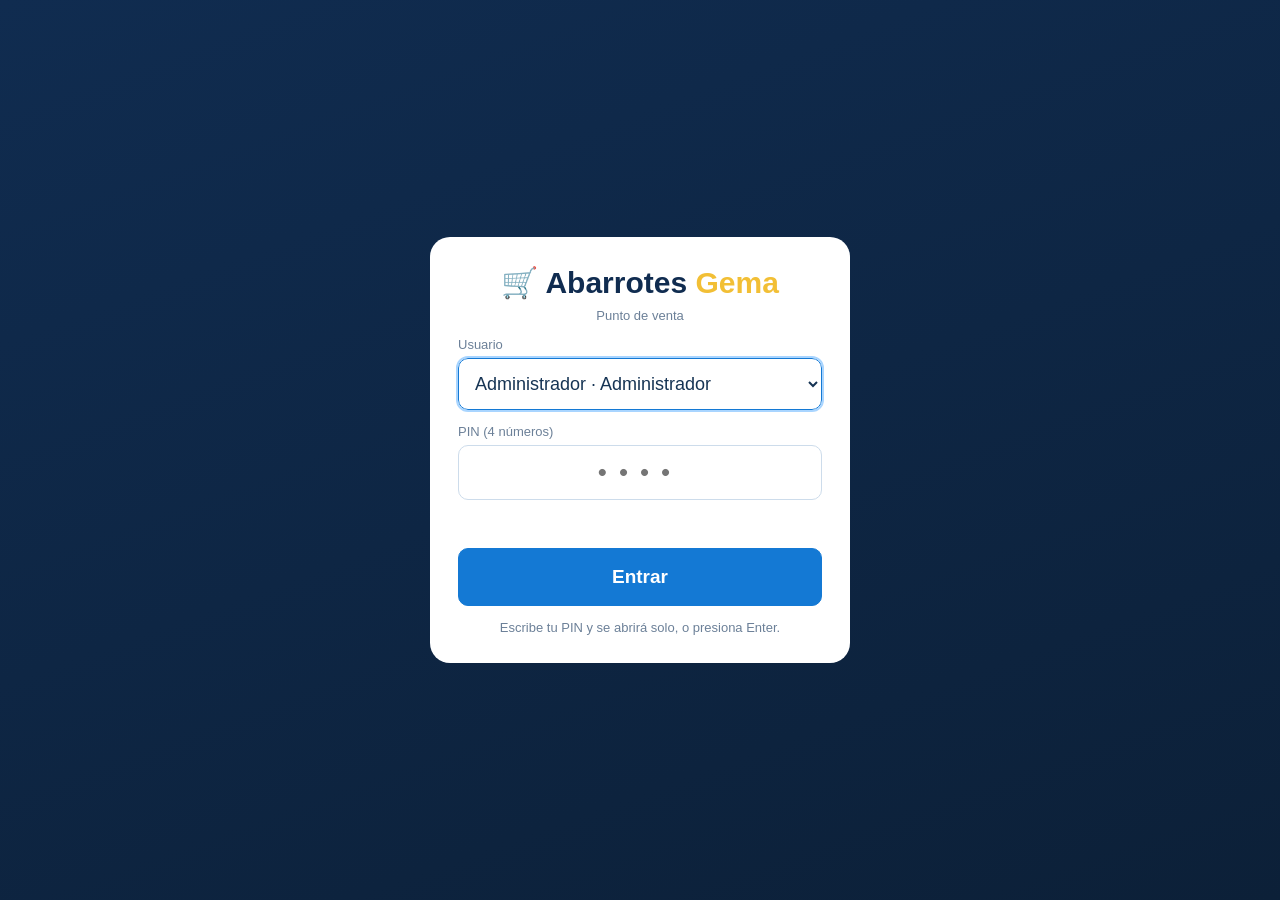
<file: index.html>
<!doctype html>
<html lang="es">
<head>
  <meta charset="utf-8">
  <meta name="viewport" content="width=device-width,initial-scale=1,viewport-fit=cover">
  <meta name="theme-color" content="#102c50">
  <title>Abarrotes Gema | Punto de Venta</title>
  <link rel="manifest" href="manifest.webmanifest">
  <link rel="icon" href="icon.svg" type="image/svg+xml">

  <!-- Estilos: base compartida + uno por módulo -->
  <link rel="stylesheet" href="css/base.css">
  <link rel="stylesheet" href="modules/auth/auth.css">
  <link rel="stylesheet" href="modules/sales/sales.css">
  <link rel="stylesheet" href="modules/cash/cash.css">
</head>
<body>
  <div id="login" class="login hidden"></div>

  <div id="app" class="app hidden">
    <aside class="sidebar">
      <div class="brand">🛒 Abarrotes<br><span>Gema</span></div>
      <nav id="nav" class="navlist"></nav>
      <div class="sidefoot" id="sideFoot"></div>
    </aside>
    <main class="main">
      <header class="topbar">
        <div class="status" id="connBadge"></div>
        <div class="status" id="pendingBadge"></div>
        <div class="spacer"></div>
        <div class="who"><b id="whoName"></b><span id="whoRole"></span></div>
        <button id="logoutBtn">Salir</button>
      </header>
      <div class="content" id="view"></div>
    </main>
  </div>

  <div id="modalRoot"></div>
  <div id="toastRoot"></div>

  <!-- 1) Núcleo -->
  <script src="core/store.js"></script>

  <!-- 2) Datos y reglas de cada módulo (se conectan a Store) -->
  <script src="modules/inventory/inventory.data.js"></script>
  <script src="modules/cash/cash.data.js"></script>
  <script src="modules/sales/sales.data.js"></script>
  <script src="modules/users/users.data.js"></script>

  <!-- 3) Interfaz: núcleo y luego cada módulo (si uno falla, los demás siguen) -->
  <script src="core/app.js"></script>
  <script src="modules/auth/auth.js"></script>
  <script src="modules/sales/sales.js"></script>
  <script src="modules/inventory/inventory.js"></script>
  <script src="modules/cash/cash.js"></script>
  <script src="modules/reports/reports.js"></script>
  <script src="modules/users/users.js"></script>
  <script src="modules/settings/settings.js"></script>

  <!-- 4) Arranque -->
  <script src="core/boot.js"></script>
</body>
</html>
</file>
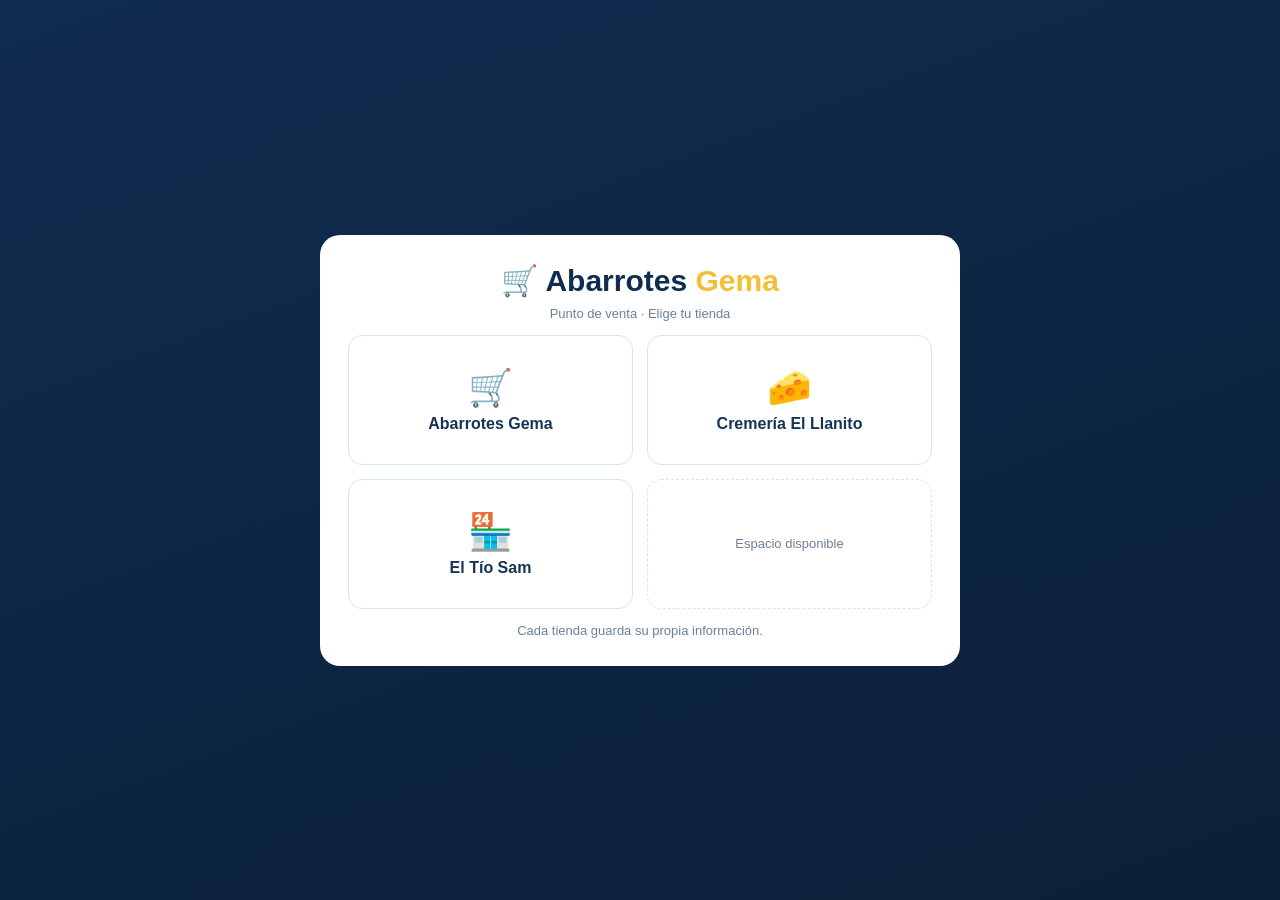
<file: abarrotes-gema/index.html>
<!doctype html>
<html lang="es">
<head>
  <meta charset="utf-8">
  <meta name="viewport" content="width=device-width,initial-scale=1,viewport-fit=cover">
  <meta name="theme-color" content="#102c50">
  <title>Abarrotes Gema | Punto de Venta</title>
  <link rel="manifest" href="manifest.webmanifest">
  <link rel="icon" href="icon.svg" type="image/svg+xml">

  <!-- Estilos: base compartida + uno por módulo -->
  <link rel="stylesheet" href="estilos/base.css">
  <link rel="stylesheet" href="modulos/acceso/acceso.css">
  <link rel="stylesheet" href="modulos/ventas/ventas.css">
  <link rel="stylesheet" href="modulos/caja/caja.css">
  <link rel="stylesheet" href="modulos/tiendas/tiendas.css">
</head>
<body>
  <div id="pantallaAcceso" class="acceso oculto"></div>

  <div id="aplicacion" class="app oculto">
    <aside class="sidebar">
      <div class="brand" id="marcaTienda">🛒 Abarrotes<br><span>Gema</span></div>
      <nav id="menu" class="navlist"></nav>
      <div class="sidefoot" id="pieMenu"></div>
    </aside>
    <main class="main">
      <header class="topbar">
        <div class="status" id="estadoConexion"></div>
        <div class="status" id="estadoPendientes"></div>
        <div class="spacer"></div>
        <div class="who"><b id="nombreUsuario"></b><span id="rolUsuario"></span></div>
        <button id="btnSalir">Salir</button>
      </header>
      <div class="content" id="vista"></div>
    </main>
  </div>

  <div id="raizVentana"></div>
  <div id="raizAviso"></div>

  <!-- 0) Tiendas: separa los datos por tienda (debe ir antes del almacén) -->
  <script src="modulos/tiendas/tiendas.datos.js"></script>

  <!-- 1) Núcleo de datos -->
  <script src="nucleo/almacen.js"></script>

  <!-- 2) Datos y reglas de cada módulo (se conectan al Almacen) -->
  <script src="modulos/inventario/inventario.datos.js"></script>
  <script src="modulos/caja/caja.datos.js"></script>
  <script src="modulos/ventas/ventas.datos.js"></script>
  <script src="modulos/usuarios/usuarios.datos.js"></script>
  <script src="modulos/ticket/ticket.datos.js"></script>

  <!-- 3) Interfaz: núcleo y luego cada módulo (si uno falla, los demás siguen) -->
  <script src="nucleo/app.js"></script>
  <script src="modulos/tiendas/tiendas.js"></script>
  <script src="modulos/ticket/ticket.js"></script>
  <script src="modulos/acceso/acceso.js"></script>
  <script src="modulos/ventas/ventas.js"></script>
  <script src="modulos/inventario/inventario.js"></script>
  <script src="modulos/caja/caja.js"></script>
  <script src="modulos/reportes/reportes.js"></script>
  <script src="modulos/usuarios/usuarios.js"></script>
  <script src="modulos/configuracion/configuracion.js"></script>

  <!-- 4) Arranque -->
  <script src="nucleo/arranque.js"></script>
</body>
</html>
</file>
<file: css/base.css>
/* ===== Estilos compartidos (todos los módulos) =====
   Cada módulo tiene su propio .css solo para lo que es suyo. */
:root{
  --navy:#102c50; --blue:#1479d4; --blue2:#eaf4ff; --ink:#163454; --muted:#6c8098;
  --line:#d6e4f3; --bg:#f3f7fc; --white:#fff; --gold:#f2bf35; --green:#15945a; --red:#d74747;
}
*{box-sizing:border-box}
html,body{height:100%}
body{margin:0;background:var(--bg);font-family:Arial,Helvetica,sans-serif;color:var(--ink);-webkit-tap-highlight-color:transparent}
button,input,select,textarea{font:inherit}
button{cursor:pointer;border:1px solid var(--line);border-radius:10px;padding:10px 14px;min-height:44px;background:#fff;color:var(--ink);font-weight:600;touch-action:manipulation}
button:active{transform:scale(.98)}
button.primary{background:var(--blue);color:#fff;border-color:var(--blue)}
button.danger{color:var(--red);border-color:#f3c6c6}
button.primary.danger{background:var(--red);color:#fff;border-color:var(--red)}
button.sm{min-height:36px;padding:6px 10px;font-size:13px}
button.xl{width:100%;min-height:58px;font-size:19px;margin-top:12px}
button:disabled{opacity:.5;cursor:not-allowed}
input,select,textarea{padding:11px 12px;min-height:44px;border:1px solid #cddceb;border-radius:10px;background:#fff;color:var(--ink);max-width:100%}
input:focus,select:focus,textarea:focus{outline:2px solid #a9d5ff;border-color:var(--blue)}
input.big{font-size:18px;min-height:52px}
.hidden{display:none!important}
.muted{color:var(--muted);font-size:13px}
.spacer{flex:1}
.grow{flex:1}
.row{display:flex;gap:10px;align-items:center;flex-wrap:wrap}
.row.between{justify-content:space-between}

/* Estructura */
.app{min-height:100vh;display:grid;grid-template-columns:230px 1fr}
.sidebar{background:linear-gradient(180deg,#102c50,#0c2038);color:#fff;padding:20px 12px;display:flex;flex-direction:column;gap:8px;position:sticky;top:0;height:100vh}
.brand{font-size:25px;font-weight:800;padding:7px 10px 20px;border-bottom:1px solid #ffffff24;margin-bottom:8px}
.brand span{color:var(--gold)}
.navlist{display:flex;flex-direction:column;gap:6px}
.nav{display:flex;align-items:center;gap:12px;text-align:left;background:transparent;color:#dbe8f7;border:0;min-height:50px;font-size:15px}
.nav.active,.nav:hover{background:var(--blue);color:#fff}
.sidefoot{margin-top:auto;background:#ffffff12;border-radius:10px;padding:12px;font-size:12px;line-height:1.5}
.main{min-width:0}
.topbar{min-height:66px;background:#fff;border-bottom:1px solid var(--line);display:flex;align-items:center;padding:10px 20px;gap:12px;position:sticky;top:0;z-index:3;flex-wrap:wrap}
.status{font-size:12px;border:1px solid var(--line);padding:8px 12px;border-radius:10px;background:#fff;line-height:1.35}
.status.ok{color:var(--green)} .status.bad{color:var(--red)} .status.warn{color:#9b6300}
.who{display:flex;flex-direction:column;text-align:right;line-height:1.3}
.who span{font-size:12px;color:var(--muted)}
.content{padding:18px;max-width:1700px;margin:auto}
.heading{display:flex;justify-content:space-between;align-items:center;gap:12px;margin-bottom:14px;flex-wrap:wrap}
.heading h1{font-size:25px;margin:0}

/* Tarjetas y tablas */
.card{background:#fff;border:1px solid var(--line);border-radius:14px;padding:16px;box-shadow:0 3px 12px #143a5b08;min-width:0}
.card h2{font-size:18px;margin:0 0 12px}
.cards2{display:grid;grid-template-columns:repeat(2,minmax(0,1fr));gap:14px;margin:14px 0}
.cards3{display:grid;grid-template-columns:repeat(3,minmax(0,1fr));gap:14px;margin:14px 0}
.cards4{display:grid;grid-template-columns:repeat(4,minmax(0,1fr));gap:14px;margin:14px 0}
.cards5{display:grid;grid-template-columns:repeat(5,minmax(0,1fr));gap:14px;margin:14px 0}
.metric{font-size:26px;font-weight:800;margin:6px 0}
.metriclabel{font-size:13px;color:var(--muted)}
.tablewrap{overflow:auto;border:1px solid var(--line);border-radius:10px;margin-top:12px}
table{width:100%;border-collapse:collapse;white-space:nowrap}
th{background:#f1f7fd;text-align:left;font-size:12px;color:#526d8c}
td,th{padding:11px;border-bottom:1px solid #e5edf6}
td{font-size:14px}
tbody tr:last-child td{border-bottom:0}
tr.cancelled td{color:var(--muted);text-decoration:line-through}
.empty{text-align:center;color:var(--muted);padding:24px}
.pill{display:inline-block;padding:5px 9px;border-radius:20px;font-size:11px;font-weight:700;background:#e4f8ed;color:#167548}
.pill.low{background:#fff0d1;color:#9b6300}
.pill.off{background:#ffe7e7;color:#b42b2b}
.note{background:#eef7ff;border:1px solid #cfe6ff;padding:12px;border-radius:10px;font-size:13px;line-height:1.5}
.note.warn{background:#fff8df;border-color:#f6df94}
.note.bad{background:#fff0f0;border-color:#f3c6c6;color:#8f2a2a}
.summaryline{display:flex;justify-content:space-between;align-items:center;padding:9px 0;border-bottom:1px solid #edf2f8}
.summaryline.big{font-size:24px;font-weight:800;border:0}
.tag{background:#fff8df;border:1px solid #f6df94;padding:4px 8px;border-radius:8px;font-size:11px}
.formgrid{display:grid;grid-template-columns:repeat(2,minmax(0,1fr));gap:12px}
.formgrid label{font-size:12px;color:var(--muted);display:flex;flex-direction:column;gap:5px}
.formgrid .wide{grid-column:1/-1}
.chips{display:flex;gap:8px;flex-wrap:wrap;margin:8px 0}
.chips button{min-height:40px;padding:6px 12px}
.bigmoney{font-size:44px;font-weight:800;text-align:center;margin:10px 0;color:var(--green)}

/* Modales y avisos */
.overlay{position:fixed;inset:0;background:#07192c99;z-index:30;display:grid;place-items:center;padding:14px}
.modal{background:#fff;border-radius:16px;width:min(560px,100%);max-height:92vh;display:flex;flex-direction:column;box-shadow:0 10px 40px #0004}
.mhead{display:flex;justify-content:space-between;align-items:center;padding:14px 18px;border-bottom:1px solid var(--line)}
.mhead h2{margin:0;font-size:19px}
.mbody{padding:18px;overflow:auto}
.mfoot{display:flex;justify-content:flex-end;gap:10px;padding:14px 18px;border-top:1px solid var(--line);flex-wrap:wrap}
.x{border:0;font-size:18px;min-width:44px}
.toast{position:fixed;left:50%;transform:translateX(-50%);bottom:20px;background:#102c50;color:#fff;padding:14px 20px;border-radius:12px;box-shadow:0 5px 24px #0003;z-index:60;max-width:92vw;text-align:center}
.toast.bad{background:#b42b2b}

/* Adaptable */
@media(max-width:1000px){
  .app{grid-template-columns:1fr}
  .sidebar{position:static;height:auto;flex-direction:row;align-items:center;overflow:auto;padding:8px}
  .brand{border:0;padding:6px 10px;font-size:17px;margin:0;white-space:nowrap}
  .navlist{flex-direction:row}
  .nav{white-space:nowrap;min-height:46px}
  .sidefoot{display:none}
  .topbar{position:static}
  .cards4,.cards5{grid-template-columns:1fr 1fr}
}
@media(max-width:600px){
  .cards2,.cards3,.cards4,.cards5,.formgrid{grid-template-columns:1fr}
  .content{padding:12px}
}
</file>
<file: modules/auth/auth.css>
/* modules/auth/auth.css · Pantalla de acceso */
.login{position:fixed;inset:0;z-index:40;background:linear-gradient(160deg,#102c50,#0c2038);display:grid;place-items:center;padding:16px;overflow:auto}
.login-card{background:#fff;border-radius:20px;padding:28px;width:min(420px,100%);display:flex;flex-direction:column;gap:14px}
.login-card .brand{border:0;color:var(--navy);font-size:30px;padding:0;margin:0;text-align:center}
.login-card p{text-align:center;margin:-6px 0 0}
.login-card label{display:flex;flex-direction:column;gap:6px;font-size:13px;color:var(--muted)}
.login-card select,.login-card input{font-size:18px;min-height:52px}
.login-card input.pin{letter-spacing:12px;text-align:center;font-size:26px}
.loginmsg{min-height:20px;text-align:center;font-size:14px;color:var(--red);font-weight:600}
.login-card button.xl{margin-top:0}
.shake{animation:shake .3s}
@keyframes shake{25%{transform:translateX(-8px)}75%{transform:translateX(8px)}}
</file>
<file: modules/sales/sales.css>
/* modules/sales/sales.css · Pantalla de ventas */
.pos{display:grid;grid-template-columns:minmax(0,1.8fr) minmax(300px,.8fr);gap:16px;align-items:start}
.pos-find{display:flex;gap:10px;flex-wrap:wrap;align-items:center}
.pos-find .code{width:230px}
.suggest-wrap{position:relative;flex:1;min-width:200px}
.suggest-wrap input{width:100%}
.suggest{position:absolute;left:0;right:0;top:100%;margin-top:4px;background:#fff;border:1px solid var(--line);border-radius:10px;box-shadow:0 8px 24px #0002;z-index:8;max-height:320px;overflow:auto}
.suggest button{display:flex;justify-content:space-between;align-items:center;gap:10px;width:100%;border:0;border-bottom:1px solid #edf2f8;border-radius:0;text-align:left;min-height:50px}
.suggest button:last-child{border-bottom:0}
.suggest button.on,.suggest button:hover{background:var(--blue2)}
.suggest small{color:var(--muted);font-weight:500}
.cartqty{display:flex;align-items:center;gap:8px}
.cartqty button{min-width:40px;padding:6px 10px}
.cartqty span{min-width:30px;text-align:center;font-weight:700}
.pay-select{width:100%;margin:6px 0 12px}
.change-line{display:flex;justify-content:space-between;font-size:18px;font-weight:700;padding:8px 0}
.discount-input{width:110px;text-align:right;min-height:38px;padding:6px 8px}
.weightlist{display:grid;gap:8px}
.weightlist button{display:flex;justify-content:space-between;min-height:52px}
@media(max-width:1000px){.pos{grid-template-columns:1fr}.pos-find .code{width:100%}}
</file>
<file: modules/cash/cash.css>
/* modules/cash/cash.css · Pantalla de caja */
.diff{font-size:30px;font-weight:800}
.diff.ok{color:var(--green)}
.diff.neg{color:var(--red)}
.diff.pos{color:#b57800}
</file>
<file: abarrotes-gema/estilos/base.css>
/* ===== Estilos compartidos (todos los módulos) =====
   Cada módulo tiene su propio .css solo para lo que es suyo. */
:root{
  --navy:#102c50; --blue:#1479d4; --blue2:#eaf4ff; --ink:#163454; --muted:#6c8098;
  --line:#d6e4f3; --bg:#f3f7fc; --white:#fff; --gold:#f2bf35; --green:#15945a; --red:#d74747;
}
*{box-sizing:border-box}
html,body{height:100%}
body{margin:0;background:var(--bg);font-family:Arial,Helvetica,sans-serif;color:var(--ink);-webkit-tap-highlight-color:transparent}
button,input,select,textarea{font:inherit}
button{cursor:pointer;border:1px solid var(--line);border-radius:10px;padding:10px 14px;min-height:44px;background:#fff;color:var(--ink);font-weight:600;touch-action:manipulation}
button:active{transform:scale(.98)}
button.primary{background:var(--blue);color:#fff;border-color:var(--blue)}
button.danger{color:var(--red);border-color:#f3c6c6}
button.primary.danger{background:var(--red);color:#fff;border-color:var(--red)}
button.sm{min-height:36px;padding:6px 10px;font-size:13px}
button.xl{width:100%;min-height:58px;font-size:19px;margin-top:12px}
button:disabled{opacity:.5;cursor:not-allowed}
input,select,textarea{padding:11px 12px;min-height:44px;border:1px solid #cddceb;border-radius:10px;background:#fff;color:var(--ink);max-width:100%}
input:focus,select:focus,textarea:focus{outline:2px solid #a9d5ff;border-color:var(--blue)}
input.big{font-size:18px;min-height:52px}
.oculto{display:none!important}
.muted{color:var(--muted);font-size:13px}
.spacer{flex:1}
.grow{flex:1}
.row{display:flex;gap:10px;align-items:center;flex-wrap:wrap}
.row.between{justify-content:space-between}

/* Estructura */
.app{min-height:100vh;display:grid;grid-template-columns:230px 1fr}
.sidebar{background:linear-gradient(180deg,#102c50,#0c2038);color:#fff;padding:20px 12px;display:flex;flex-direction:column;gap:8px;position:sticky;top:0;height:100vh}
.brand{font-size:25px;font-weight:800;padding:7px 10px 20px;border-bottom:1px solid #ffffff24;margin-bottom:8px}
.brand span{color:var(--gold)}
.brand.larga{font-size:21px;line-height:1.2;overflow-wrap:anywhere}
.navlist{display:flex;flex-direction:column;gap:6px}
.nav{display:flex;align-items:center;gap:12px;text-align:left;background:transparent;color:#dbe8f7;border:0;min-height:50px;font-size:15px}
.nav.active,.nav:hover{background:var(--blue);color:#fff}
.nav .insignia{margin-left:auto;background:var(--red);color:#fff;border-radius:20px;font-size:11px;padding:2px 8px;font-weight:700}
.sidefoot{margin-top:auto;background:#ffffff12;border-radius:10px;padding:12px;font-size:12px;line-height:1.5}
.main{min-width:0}
.topbar{min-height:66px;background:#fff;border-bottom:1px solid var(--line);display:flex;align-items:center;padding:10px 20px;gap:12px;position:sticky;top:0;z-index:3;flex-wrap:wrap}
.status{font-size:12px;border:1px solid var(--line);padding:8px 12px;border-radius:10px;background:#fff;line-height:1.35}
.status.ok{color:var(--green)} .status.bad{color:var(--red)} .status.warn{color:#9b6300}
.who{display:flex;flex-direction:column;text-align:right;line-height:1.3}
.who span{font-size:12px;color:var(--muted)}
.content{padding:18px;max-width:1700px;margin:auto}
.heading{display:flex;justify-content:space-between;align-items:center;gap:12px;margin-bottom:14px;flex-wrap:wrap}
.heading h1{font-size:25px;margin:0}

/* Tarjetas y tablas */
.card{background:#fff;border:1px solid var(--line);border-radius:14px;padding:16px;box-shadow:0 3px 12px #143a5b08;min-width:0}
.card h2{font-size:18px;margin:0 0 12px}
.cards2{display:grid;grid-template-columns:repeat(2,minmax(0,1fr));gap:14px;margin:14px 0}
.cards3{display:grid;grid-template-columns:repeat(3,minmax(0,1fr));gap:14px;margin:14px 0}
.cards4{display:grid;grid-template-columns:repeat(4,minmax(0,1fr));gap:14px;margin:14px 0}
.cards5{display:grid;grid-template-columns:repeat(5,minmax(0,1fr));gap:14px;margin:14px 0}
.metric{font-size:26px;font-weight:800;margin:6px 0}
.metriclabel{font-size:13px;color:var(--muted)}
.tablewrap{overflow:auto;border:1px solid var(--line);border-radius:10px;margin-top:12px}
table{width:100%;border-collapse:collapse;white-space:nowrap}
th{background:#f1f7fd;text-align:left;font-size:12px;color:#526d8c}
td,th{padding:11px;border-bottom:1px solid #e5edf6}
td{font-size:14px}
tbody tr:last-child td{border-bottom:0}
tr.cancelled td{color:var(--muted);text-decoration:line-through}
.empty{text-align:center;color:var(--muted);padding:24px}
.pill{display:inline-block;padding:5px 9px;border-radius:20px;font-size:11px;font-weight:700;background:#e4f8ed;color:#167548}
.pill.low{background:#fff0d1;color:#9b6300}
.pill.off{background:#ffe7e7;color:#b42b2b}
.note{background:#eef7ff;border:1px solid #cfe6ff;padding:12px;border-radius:10px;font-size:13px;line-height:1.5}
.note.warn{background:#fff8df;border-color:#f6df94}
.note.bad{background:#fff0f0;border-color:#f3c6c6;color:#8f2a2a}
.summaryline{display:flex;justify-content:space-between;align-items:center;padding:9px 0;border-bottom:1px solid #edf2f8}
.summaryline.big{font-size:24px;font-weight:800;border:0}
.tag{background:#fff8df;border:1px solid #f6df94;padding:4px 8px;border-radius:8px;font-size:11px}
.formgrid{display:grid;grid-template-columns:repeat(2,minmax(0,1fr));gap:12px}
.formgrid label{font-size:12px;color:var(--muted);display:flex;flex-direction:column;gap:5px}
.formgrid .wide{grid-column:1/-1}
.chips{display:flex;gap:8px;flex-wrap:wrap;margin:8px 0}
.chips button{min-height:40px;padding:6px 12px}
.bigmoney{font-size:44px;font-weight:800;text-align:center;margin:10px 0;color:var(--green)}

/* Modales y avisos */
.overlay{position:fixed;inset:0;background:#07192c99;z-index:30;display:grid;place-items:center;padding:14px}
.modal{background:#fff;border-radius:16px;width:min(560px,100%);max-height:92vh;display:flex;flex-direction:column;box-shadow:0 10px 40px #0004}
.mhead{display:flex;justify-content:space-between;align-items:center;padding:14px 18px;border-bottom:1px solid var(--line)}
.mhead h2{margin:0;font-size:19px}
.mbody{padding:18px;overflow:auto}
.mfoot{display:flex;justify-content:flex-end;gap:10px;padding:14px 18px;border-top:1px solid var(--line);flex-wrap:wrap}
.x{border:0;font-size:18px;min-width:44px}
.toast{position:fixed;left:50%;transform:translateX(-50%);bottom:20px;background:#102c50;color:#fff;padding:14px 20px;border-radius:12px;box-shadow:0 5px 24px #0003;z-index:60;max-width:92vw;text-align:center}
.toast.bad{background:#b42b2b}

/* Adaptable */
@media(max-width:1000px){
  .app{grid-template-columns:1fr}
  .sidebar{position:static;height:auto;flex-direction:row;align-items:center;overflow:auto;padding:8px}
  .brand{border:0;padding:6px 10px;font-size:17px;margin:0;white-space:nowrap}
  .navlist{flex-direction:row}
  .nav{white-space:nowrap;min-height:46px}
  .sidefoot{display:none}
  .topbar{position:static}
  .cards4,.cards5{grid-template-columns:1fr 1fr}
}
@media(max-width:600px){
  .cards2,.cards3,.cards4,.cards5,.formgrid{grid-template-columns:1fr}
  .content{padding:12px}
}
</file>
<file: abarrotes-gema/modulos/acceso/acceso.css>
/* modulos/acceso/acceso.css · Pantalla de acceso */
.acceso{position:fixed;inset:0;z-index:40;background:linear-gradient(160deg,#102c50,#0c2038);display:grid;place-items:center;padding:16px;overflow:auto}
.acceso-tarjeta{background:#fff;border-radius:20px;padding:28px;width:min(420px,100%);display:flex;flex-direction:column;gap:14px}
.acceso-tarjeta .brand{border:0;color:var(--navy);font-size:30px;padding:0;margin:0;text-align:center}
.acceso-tarjeta p{text-align:center;margin:-6px 0 0}
.acceso-tarjeta label{display:flex;flex-direction:column;gap:6px;font-size:13px;color:var(--muted)}
.acceso-tarjeta select,.acceso-tarjeta input{font-size:18px;min-height:52px}
.acceso-tarjeta input.campo-pin{letter-spacing:12px;text-align:center;font-size:26px}
.mensaje-acceso{min-height:20px;text-align:center;font-size:14px;color:var(--red);font-weight:600}
.acceso-tarjeta button.xl{margin-top:0}
.sacudir{animation:sacudir .3s}
@keyframes sacudir{25%{transform:translateX(-8px)}75%{transform:translateX(8px)}}
</file>
<file: abarrotes-gema/modulos/ventas/ventas.css>
/* modulos/ventas/ventas.css · Pantalla de ventas */
.pos{display:grid;grid-template-columns:minmax(0,1.8fr) minmax(300px,.8fr);gap:16px;align-items:start}
.busqueda{display:flex;gap:10px;flex-wrap:wrap;align-items:center}
.busqueda .codigo{width:230px}
.contenedor-sugerencias{position:relative;flex:1;min-width:200px}
.contenedor-sugerencias input{width:100%}
.sugerencias{position:absolute;left:0;right:0;top:100%;margin-top:4px;background:#fff;border:1px solid var(--line);border-radius:10px;box-shadow:0 8px 24px #0002;z-index:8;max-height:320px;overflow:auto}
.sugerencias button{display:flex;justify-content:space-between;align-items:center;gap:10px;width:100%;border:0;border-bottom:1px solid #edf2f8;border-radius:0;text-align:left;min-height:50px}
.sugerencias button:last-child{border-bottom:0}
.sugerencias button.activa,.sugerencias button:hover{background:var(--blue2)}
.sugerencias small{color:var(--muted);font-weight:500}
.control-cantidad{display:flex;align-items:center;gap:8px}
.control-cantidad button{min-width:40px;padding:6px 10px}
.control-cantidad span{min-width:30px;text-align:center;font-weight:700}
.select-pago{width:100%;margin:6px 0 12px}
.linea-cambio{display:flex;justify-content:space-between;font-size:18px;font-weight:700;padding:8px 0}
.input-descuento{width:110px;text-align:right;min-height:38px;padding:6px 8px}
.bloque-referencia{background:#fff8df;border:1px solid #f6df94;border-radius:10px;padding:12px;margin-bottom:6px}
.bloque-referencia label{display:block;font-weight:700;color:var(--ink);font-size:13px}
.bloque-referencia input{width:100%;margin:8px 0 6px;font-size:18px;min-height:50px;letter-spacing:1px}
.lista-peso{display:grid;gap:8px}
.lista-peso button{display:flex;justify-content:space-between;min-height:52px}
@media(max-width:1000px){.pos{grid-template-columns:1fr}.busqueda .codigo{width:100%}}
</file>
<file: abarrotes-gema/modulos/caja/caja.css>
/* modulos/caja/caja.css · Pantalla de caja */
.diferencia{font-size:30px;font-weight:800}
.diferencia.cuadra{color:var(--green)}
.diferencia.faltante{color:var(--red)}
.diferencia.sobrante{color:#b57800}
</file>
<file: abarrotes-gema/modulos/tiendas/tiendas.css>
/* modulos/tiendas/tiendas.css · Elegir tienda */
.tiendas-tarjeta{width:min(640px,100%)}
.tiendas-rejilla{display:grid;grid-template-columns:repeat(2,1fr);gap:14px}
.tienda-boton{display:flex;flex-direction:column;align-items:center;justify-content:center;gap:6px;min-height:130px;border-radius:14px;font-size:16px;text-align:center}
.tienda-boton:hover:not(.libre){background:var(--blue2);border-color:var(--blue)}
.tienda-boton.libre{border:1px dashed var(--line);display:flex;background:transparent}
.tienda-icono{font-size:36px}
.tienda-actual{display:flex;flex-wrap:wrap;align-items:center;justify-content:space-between;gap:10px;background:var(--blue2);border-radius:10px;padding:8px 12px;font-size:15px}
@media(max-width:600px){.tiendas-rejilla{grid-template-columns:1fr}}
</file>
